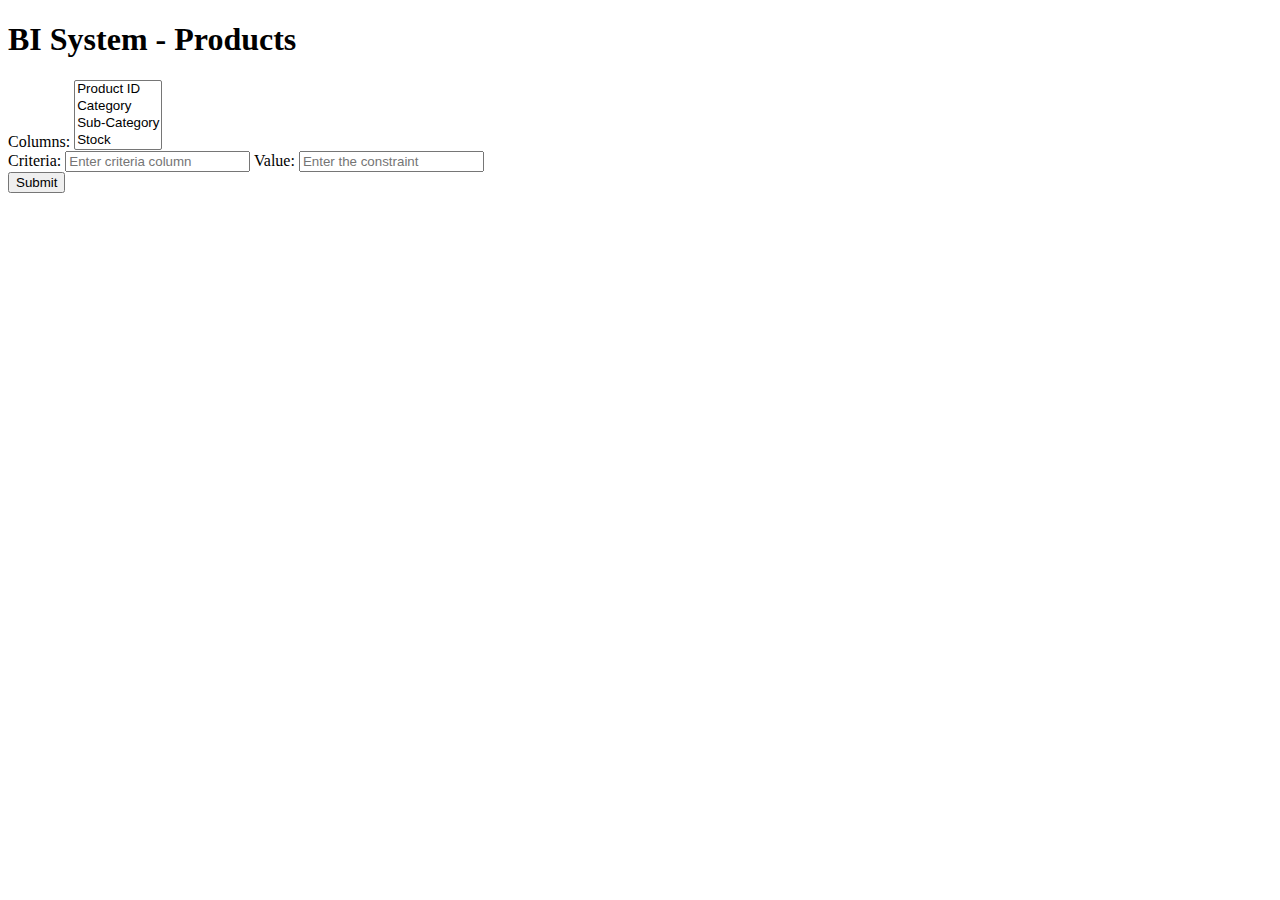
<file: index.html>
<!DOCTYPE html>
<html lang="en">
<head>
    <meta charset="UTF-8">
    <meta name="viewport" content="width=device-width, initial-scale=1.0">
    <title>BI System - Products</title>
</head>
<body>
    <h1>BI System - Products</h1>
    <form id="productsForm">
        <label for="columns">Columns:</label>
        <select id="columns" name="columns" multiple>
            <option value="productID">Product ID</option>
            <option value="category">Category</option>
            <option value="sub_category">Sub-Category</option>
            <option value="stock">Stock</option>
        </select>
        <br>
        <label for="criteriaColumn">Criteria:</label>
        <input type="text" id="criteriaColumn" name="criteriaColumn" placeholder="Enter criteria column">
        <label for="criteriaConstraint">Value:</label>
        <input type="text" id="criteriaConstraint" name="criteriaConstraint" placeholder="Enter the constraint">
        <br>
        <button type="submit">Submit</button>
    </form>
    <div id="productsData"></div>

    <script>
        document.getElementById('productsForm').addEventListener('submit', function(event) {
            event.preventDefault(); // Prevent default form submission behavior

            const columnsSelect = document.getElementById('columns');
            const selectedColumns = [...columnsSelect.selectedOptions].map(option => option.value)
            
            const criteriaColumn = document.getElementById('criteriaColumn').value;
            const criteriaConstraint = document.getElementById('criteriaConstraint').value;
            // Construct the API endpoint URL with query parameters
            let apiUrl = '/api/products?columns=' + encodeURIComponent(selectedColumns.join(','));
            if (criteriaColumn && criteriaConstraint) {
                //apiUrl += `&${encodeURIComponent(criteriaColumn)}=${encodeURIComponent(criteriaConstraint)}`;
                apiUrl += `&criteriaColumn=${encodeURIComponent(criteriaColumn)}&criteriaConstraint=${encodeURIComponent(criteriaConstraint)}`;

            }

            // Make a GET request to the API endpoint
            fetch(apiUrl)
                .then(response => response.json())  // Parse the JSON response
                .then(data => {
                    // Once the JSON data is received, render it on the page
                    document.getElementById('productsData').innerHTML = JSON.stringify(data);
                })
                .catch(error => {
                    console.error('Error:', error);
                });
        });
    </script>
</body>
</html>
</file>
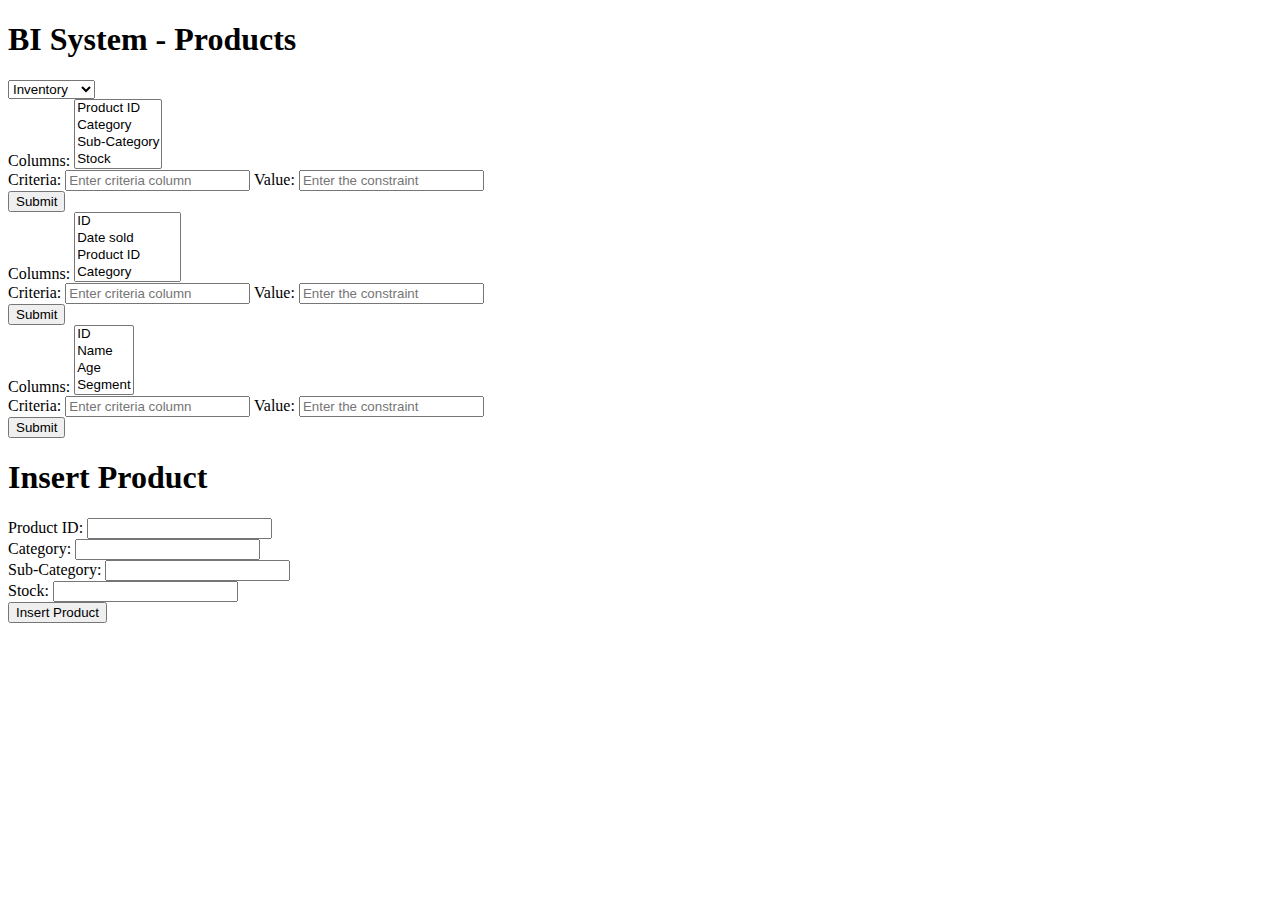
<file: connectivity/index.html>
<!DOCTYPE html>
<html lang="en">
<head>
    <meta charset="UTF-8">
    <meta name="viewport" content="width=device-width, initial-scale=1.0">
    <title>BI System - Products</title>
</head>
<body>
    <h1>BI System - Products</h1>
    <div id="select_table">
        <select id="table_select">
            <option value="inventory">Inventory</option>
            <option value="SALES">Sales</option>
            <option value="customers">Customers</option>
        </select>
    </div>
    <!--PRODUCTS FORM-->
    <form id="productsForm">
        <label for="columns">Columns:</label>
        <select id="columns" name="columns" multiple>
            <option value="productID">Product ID</option>
            <option value="category">Category</option>
            <option value="sub_category">Sub-Category</option>
            <option value="stock">Stock</option>
        </select>
        <br>
        <label for="criteriaColumn">Criteria:</label>
        <input type="text" id="criteriaColumn" name="criteriaColumn" placeholder="Enter criteria column">
        <label for="criteriaConstraint">Value:</label>
        <input type="text" id="criteriaConstraint" name="criteriaConstraint" placeholder="Enter the constraint">
        <br>
        <button type="submit">Submit</button>
    </form>
    <!--SALES FORM-->
    <form id="salesForm">
        <label for="columns">Columns:</label>
        <select id="columns" name="columns" multiple>
            <option value="saleID">ID</option>
            <option value="date_sold">Date sold</option>
            <option value="productID">Product ID</option>
            <option value="category">Category</option>
            <option value="price">Price</option>
            <option value="quantity">Quantity</option>
            <option value="payment_method">Payment Method</option>
        </select>
        <br>
        <label for="criteriaColumn">Criteria:</label>
        <input type="text" id="criteriaColumn" name="criteriaColumn" placeholder="Enter criteria column">
        <label for="criteriaConstraint">Value:</label>
        <input type="text" id="criteriaConstraint" name="criteriaConstraint" placeholder="Enter the constraint">
        <br>
        <button type="submit">Submit</button>
    </form>
    <!--CUSTOMERS FORM-->
    <form id="customersForm">
        <label for="columns">Columns:</label>
        <select id="columns" name="columns" multiple>
            <option value="customer_id">ID</option>
            <option value="customer_name">Name</option>
            <option value="age">Age</option>
            <option value="segment">Segment</option>
        </select>
        <br>
        <label for="criteriaColumn">Criteria:</label>
        <input type="text" id="criteriaColumn" name="criteriaColumn" placeholder="Enter criteria column">
        <label for="criteriaConstraint">Value:</label>
        <input type="text" id="criteriaConstraint" name="criteriaConstraint" placeholder="Enter the constraint">
        <br>
        <button type="submit">Submit</button>
    </form>
    <div id="productsData"></div>
    <!--INSERTING DATA-->
    <h1>Insert Product</h1>
    <form id="insertProductForm">
        <label for="productID">Product ID:</label>
        <input type="text" id="productID" name="productID" required>
        <br>
        <label for="category">Category:</label>
        <input type="text" id="category" name="category" required>
        <br>
        <label for="subCategory">Sub-Category:</label>
        <input type="text" id="subCategory" name="subCategory" required>
        <br>
        <label for="stock">Stock:</label>
        <input type="number" id="stock" name="stock" required>
        <br>
        <button type="submit">Insert Product</button>
    </form>

    <script>
        //show different forms according to table selection
        const tableSelect = document.getElementById('table_select');
        const productsForm = document.getElementById('productsForm');
        const salesForm = document.getElementById('salesForm');
        const customersForm = document.getElementById('customersForm');

        tableSelect.addEventListener('change', function() {
            const selectedTable = tableSelect.value;

            productsForm.style.display = 'none';
            salesForm.style.display = 'none';
            customersForm.style.display = 'none';

            if (selectedTable === 'inventory') {
            productsForm.style.display = 'block';
            } else if (selectedTable === 'SALES') {
            salesForm.style.display = 'block';
            } else if (selectedTable === 'customers') {
            customersForm.style.display = 'block';
            }
        })
        //get data - inventory table
        document.getElementById('productsForm').addEventListener('submit', function(event) {
            event.preventDefault(); 
    
            const columnsSelect = document.getElementById('columns');
            const selectedColumns = [...columnsSelect.selectedOptions].map(option => option.value)
            
            const criteriaColumn = document.getElementById('criteriaColumn').value;
            const criteriaConstraint = document.getElementById('criteriaConstraint').value;
            
            // Construct the API endpoint URL with query parameters
            let apiUrl = `/api/mydata?columns=${encodeURIComponent(selectedColumns.join(','))}&table=inventory`;
            
            if (criteriaColumn && criteriaConstraint) {
                apiUrl += `&criteriaColumn=${encodeURIComponent(criteriaColumn)}&criteriaConstraint=${encodeURIComponent(criteriaConstraint)}`;
            }
    
            // Make a GET request to the API endpoint
            fetch(apiUrl)
                .then(response => response.json())  // Parse the JSON response
                .then(data => {
                    // Once the JSON data is received, render it on the page
                    document.getElementById('productsData').innerHTML = JSON.stringify(data);
                })
                .catch(error => {
                    console.error('Error:', error);
                });
        });
        // get data - sales table
        document.getElementById('salesForm').addEventListener('submit', function(event) {
            event.preventDefault(); // Prevent default form submission behavior
    
            const columnsSelect = document.getElementById('columns');
            const selectedColumns = [...columnsSelect.selectedOptions].map(option => option.value)
            console.log(selectedColumns)
            const criteriaColumn = document.getElementById('criteriaColumn').value;
            const criteriaConstraint = document.getElementById('criteriaConstraint').value;
            
            // Construct the API endpoint URL with query parameters
            let apiUrl = `/api/mydata?columns=${encodeURIComponent(selectedColumns.join(','))}&table=SALES`;
            
            if (criteriaColumn && criteriaConstraint) {
                apiUrl += `&criteriaColumn=${encodeURIComponent(criteriaColumn)}&criteriaConstraint=${encodeURIComponent(criteriaConstraint)}`;
            }
    
            // Make a GET request
            fetch(apiUrl)
                .then(response => response.json())  // Parse the JSON response
                .then(data => {
                    // Once the JSON data is received, render it on the page
                    document.getElementById('productsData').innerHTML = JSON.stringify(data);
                })
                .catch(error => {
                    console.error('Error:', error);
                });
        });

        document.getElementById('customersForm').addEventListener('submit', function(event) {
            event.preventDefault(); // Prevent default form submission behavior
    
            const columnsSelect = document.getElementById('columns');
            const selectedColumns = [...columnsSelect.selectedOptions].map(option => option.value)
            console.log(selectedColumns);
            const criteriaColumn = document.getElementById('criteriaColumn').value;
            const criteriaConstraint = document.getElementById('criteriaConstraint').value;
            
            // Construct the API endpoint URL with query parameters
            let apiUrl = `/api/mydata?columns=${encodeURIComponent(selectedColumns.join(','))}&table=customers`;
            
            if (criteriaColumn && criteriaConstraint) {
                apiUrl += `&criteriaColumn=${encodeURIComponent(criteriaColumn)}&criteriaConstraint=${encodeURIComponent(criteriaConstraint)}`;
            }
    
            // Make a GET request to the API endpoint
            fetch(apiUrl)
                .then(response => response.json())  // Parse the JSON response
                .then(data => {
                    // Once the JSON data is received, render it on the page
                    document.getElementById('productsData').innerHTML = JSON.stringify(data);
                })
                .catch(error => {
                    console.error('Error:', error);
                });
        });

        //////////////////DATA INSERTION////////////////////////
         // Construct request body
         document.getElementById('insertProductForm').addEventListener('submit', function(event) {
            event.preventDefault(); 

            // Extract data from form fields
            const productID = document.getElementById('productID').value;
            const category = document.getElementById('category').value;
            const subCategory = document.getElementById('subCategory').value;
            const stock = document.getElementById('stock').value;

            // Construct request body
            const data = {
                productID: productID,
                category: category,
                subCategory: subCategory,
                stock: stock
            };

            // Make a POST request to the API endpoint
            fetch('/api/insert/products', {
                method: 'POST',
                headers: {
                    'Content-Type': 'application/json'
                },
                body: JSON.stringify(data)
            })
            .then(response => response.json())
            .then(data => {
                // Handle success response
                console.log('Product inserted successfully:', data);
                // Optionally, display a success message to the user
            })
            .catch(error => {
                // Handle error response
                console.error('Error inserting product:', error);
                // Optionally, display an error message to the user
            });
        });

        ////////////////////DELETION////////////////////
        
    </script>
</body>
</html>
</file>
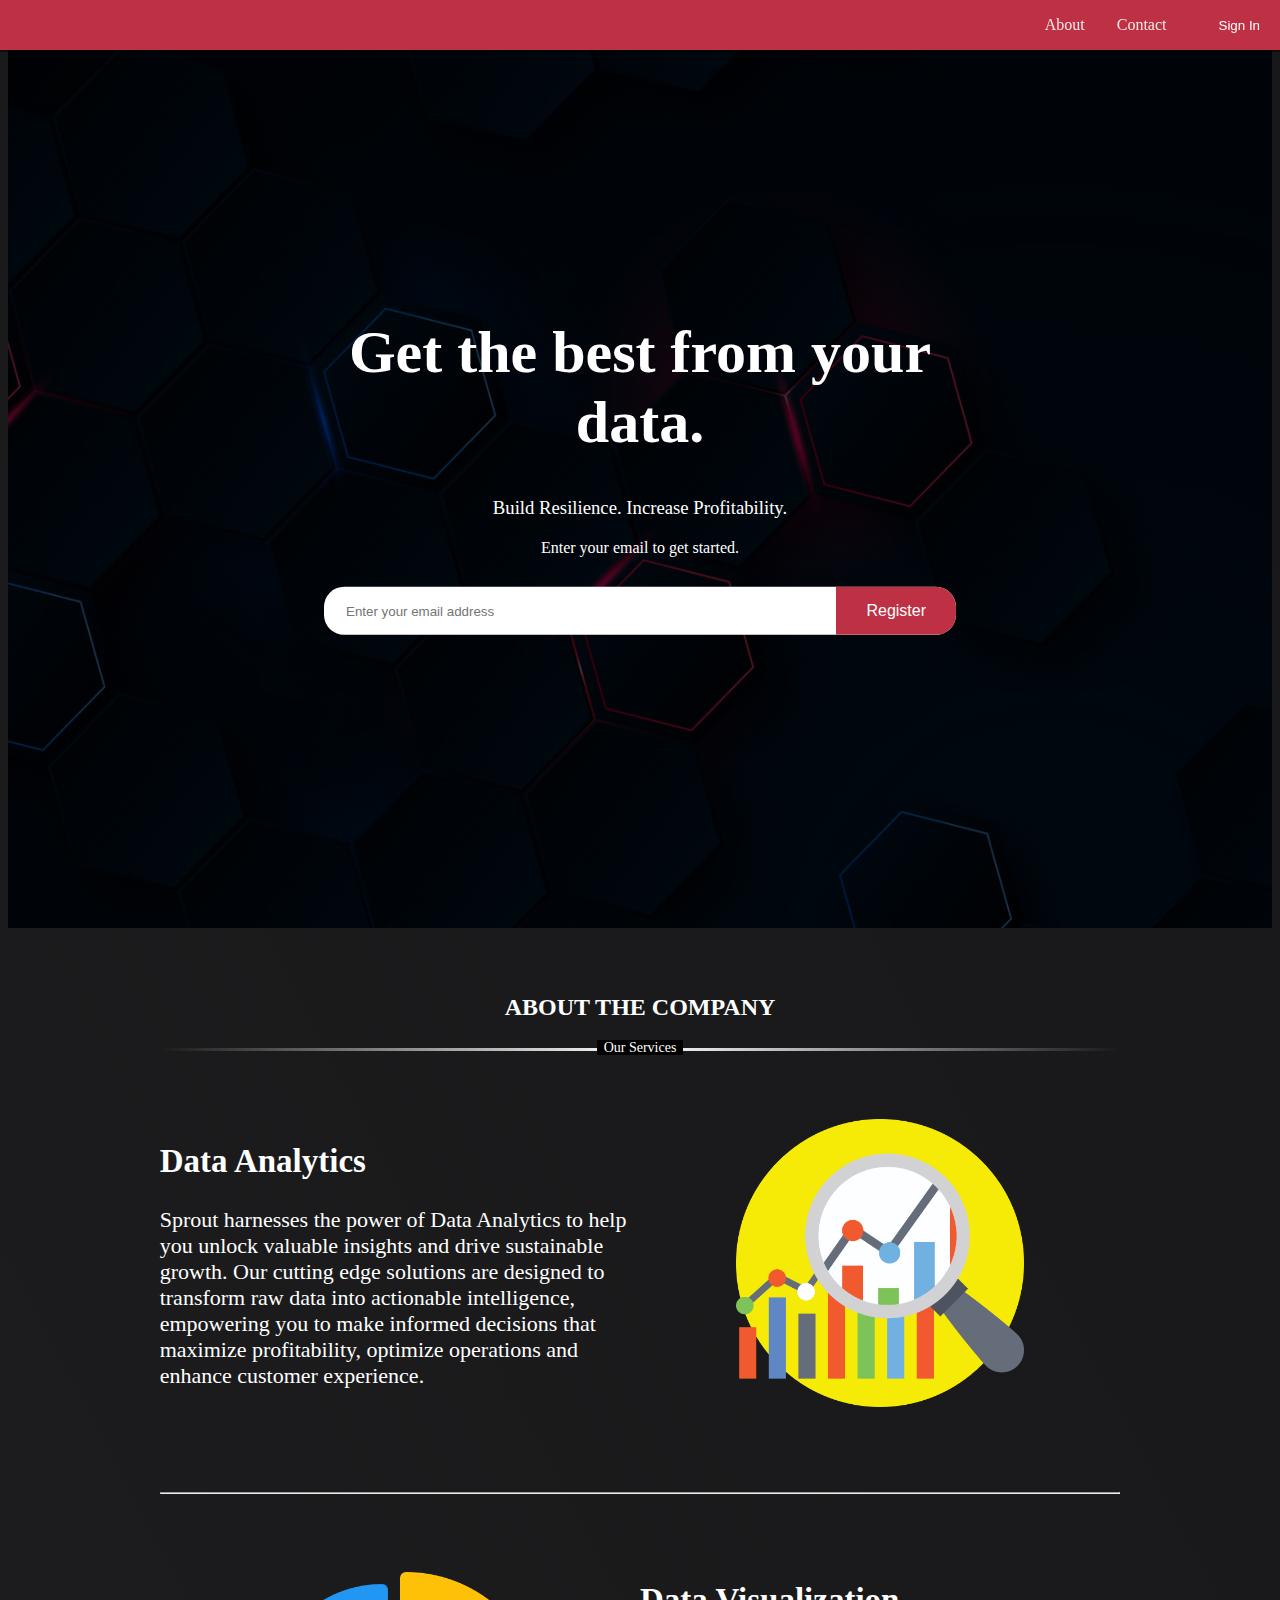
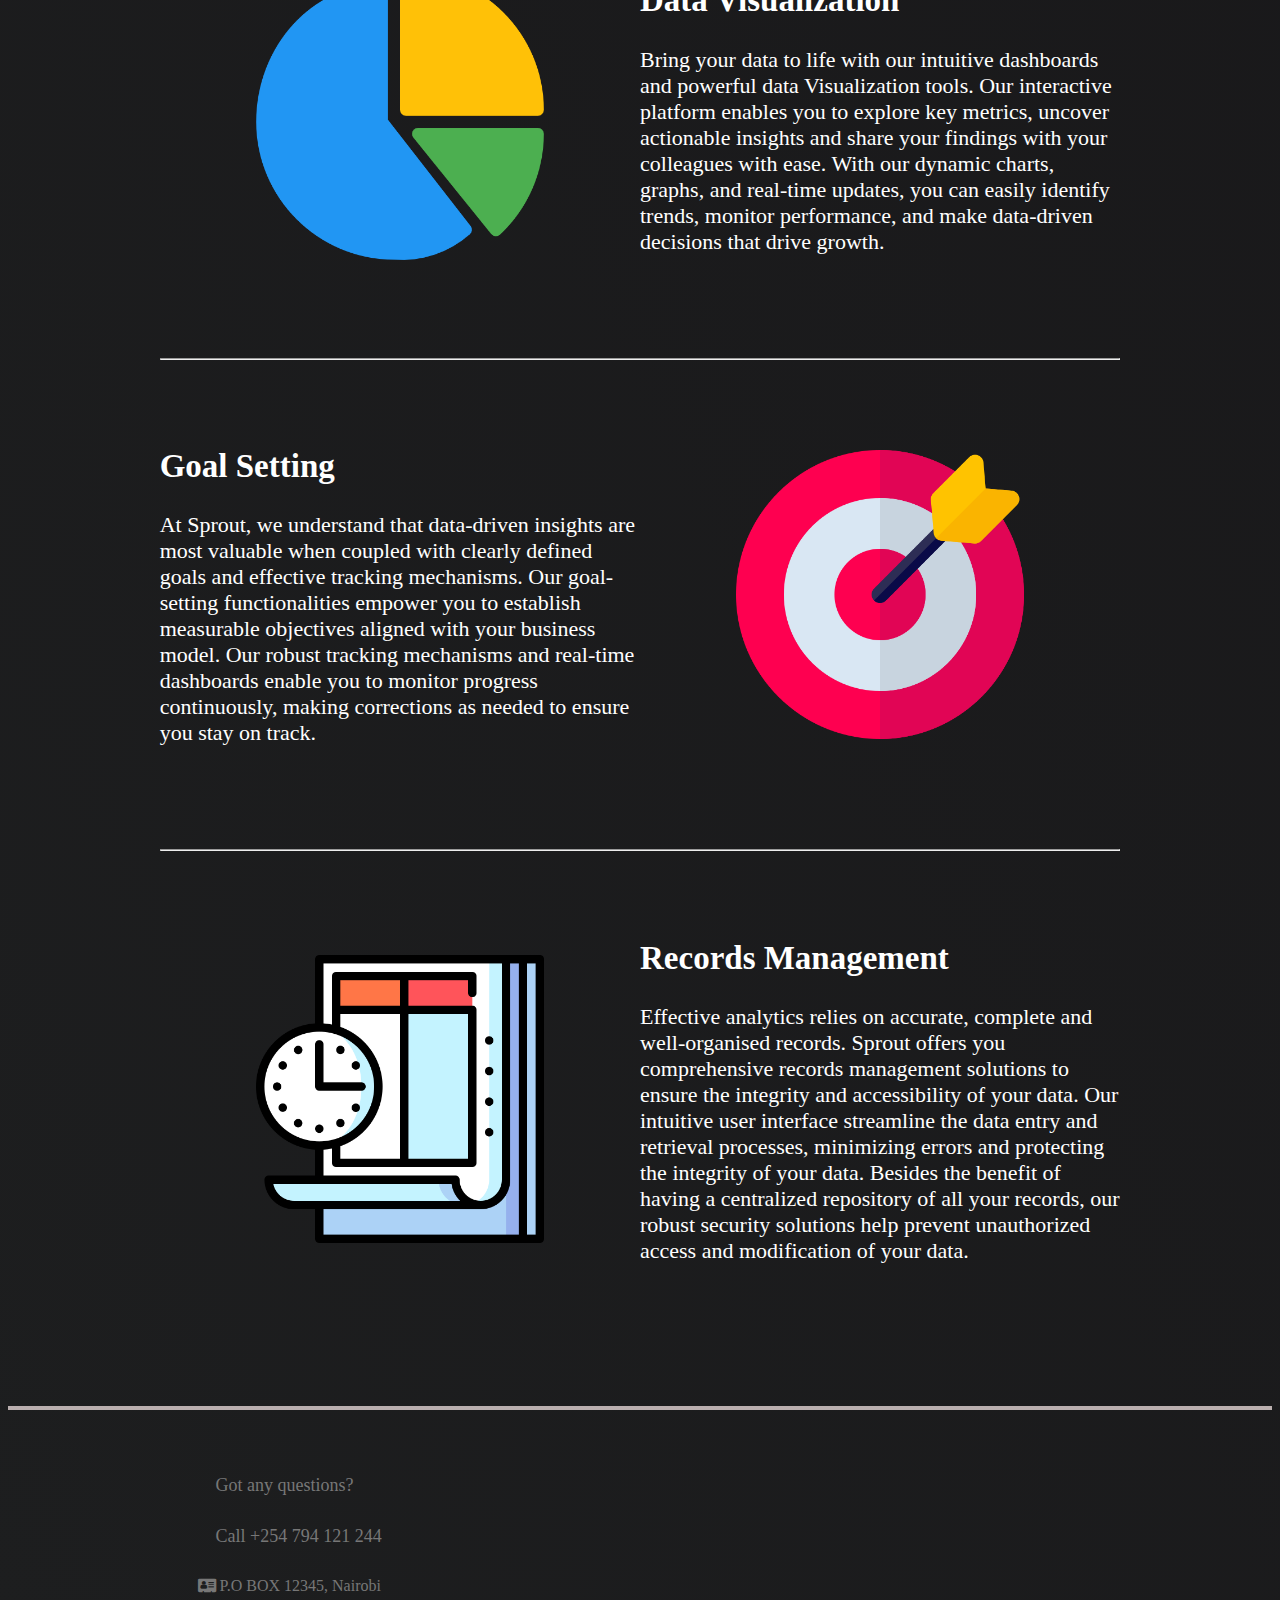
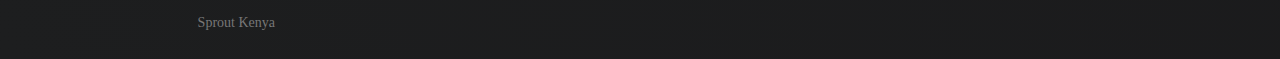
<file: Sprout/templates/static/index.html>
<!DOCTYPE html>
<html>
    <head>
        <meta name="viewport" content="width=device-width, initial-scale=1.0">
        <title>Sprout BI</title>
        <link rel="stylesheet" href="css/styles.css">
        <link rel="stylesheet" href="https://cdnjs.cloudflare.com/ajax/libs/font-awesome/4.7.0/css/font-awesome.min.css">
    </head>
    <body>
        <div class="header">
            <nav id="navbar">
                <div class="nav">
                    <ul class="nav-list">
                        <li>
                          <a href="#about">About</a>
                        </li>
                        <li>
                          <a href="#contact">Contact</a>
                        </li>
                      </ul>
                    <button>Sign In</button>
                </div>
            </nav>
            <div class="header-content">
                <h1>Get the best from your data.</h1>
                <h3>Build Resilience. Increase Profitability.</h3>
                <p>Enter your email to get started.</p>
                <form class="email-signup">
                    <input type="email" placeholder="Enter your email address" required>
                    <button type="submit">Register</button>
                </form>
            </div>
        </div>
    
        <div id="about">
            <h1>ABOUT THE COMPANY</h1>
            <hr class="hr-text gradient" data-content="Our Services">
            <div class="row">
                <div class="text-col">
                    <h2>Data Analytics</h2>
                    <p>Sprout harnesses the power of Data Analytics to help you unlock
                        valuable insights and drive sustainable growth. Our cutting edge solutions are designed to
                        transform raw data into actionable intelligence, empowering you to make informed decisions
                        that maximize profitability, optimize operations and enhance customer experience.
                    </p>
                </div>
                <div class="img-col">
                    <img src="marketing.png">
                </div>
            </div>
            <hr>
            <div class="row">
                <div class="img-col">
                    <img src="pie-chart.png">
                </div>
                <div class="text-col">
                    <h2>Data Visualization</h2>
                    <p>Bring your data to life with our intuitive dashboards and powerful data Visualization
                        tools. Our interactive platform enables you to explore key metrics, uncover actionable insights
                        and share your findings with your colleagues with ease. With our dynamic charts, graphs, and real-time updates, 
                        you can easily identify trends, monitor performance, and make data-driven decisions that drive growth.
                    </p>
                </div>
            </div>
            <hr>
            <div class="row">
                <div class="text-col">
                    <h2>Goal Setting</h2>
                    <p>At Sprout, we understand that data-driven insights are most valuable when coupled
                        with clearly defined goals and effective tracking mechanisms. Our goal-setting functionalities
                        empower you to establish measurable objectives aligned with your business model. Our robust tracking
                        mechanisms and real-time dashboards enable you to monitor progress continuously, making corrections
                        as needed to ensure you stay on track. 
                    </p>
                </div>
                <div class="img-col">
                    <img src="goal.png">
                </div>
            </div>
            <hr>
            <div class="row">
                <div class="img-col">
                    <img src="worksheet.png">
                </div>
                <div class="text-col">
                    <h2>Records Management</h2>
                    <p>Effective analytics relies on accurate, complete and well-organised records. Sprout offers you
                        comprehensive records management solutions to ensure the integrity and accessibility of your data.
                        Our intuitive user interface streamline the data entry and retrieval processes, minimizing errors and 
                        protecting the integrity of your data. Besides the benefit of having a centralized repository of all your
                        records, our robust security solutions help prevent unauthorized access and modification of your data.
                    </p>
                </div>
            </div>
        </div>
        <div id="contact">
            <h2><i class="fa-solid fa-question footer-icon"></i>Got any questions?</h2>
            <h2><i class="fa-thin fa-phone footer-icon"></i>Call +254 794 121 244</h2>
            <p><i class="fa fa-address-card footer-icon" aria-hidden="true"></i>P.O BOX 12345, Nairobi</p>
            <p class="copyright-txt">Sprout Kenya</p>
        </div>

    </body>
</html>
</file>
<file: Sprout/templates/static/css/styles.css>
:root {
    --main-white: #f0e8e7;
    --main-red: #be3144;
    --main-blue: #45567d;
    --main-gray: rgb(40, 37, 37);
}
body {
    /*background: #000;*/
    background-image: linear-gradient(62deg, #1d1e1f 0%, #181719 100%);
    color: #fff;
}
.header {
    max-width: 100%;
    height: 100vh;
    background-image: linear-gradient(rgba(0,0,0,0.7),rgba(0,0,0,0.7)),url(../bg3.jpg);
    background-size: cover;
    background-position: center;
    padding: 10px 8%;
    position: relative;
}
ul {
    list-style: none;
}
  
a {
    text-decoration: none;
    color: var(--main-white);
}
nav {
    display: flex;
    align-items: center;
    justify-content: flex-end;
    padding: 10px 0;
}
.nav-list {
    display: flex;
}
.nav-list a {
    margin-right: 2rem;
}  
.nav-list a:hover {
    background: var(--main-white);
    color:#000;
}
.nav {
    display: flex;
    justify-content: flex-end;
    position: fixed;
    top: 0;
    left: 0;
    width: 100%;
    background: var(--main-red);
    box-shadow: 0 2px 0 rgba(0, 0, 0, 0.4);
    z-index: 10;
}
nav button {
    background: var(--main-red);
    color:#fff;
    padding: 7px 20px;
    border-radius: 4px;
    cursor: pointer;
    border: 0;
}
nav button:hover {
    background: var(--main-white);
    color:#000;
}
.header-content {
    position:absolute;
    top:40%;
    left:50%;
    transform:translate(-50%,-50%);
    text-align:center;
    margin-top: 80px;
}
.header-content h1 {
    font-size: 60px;
    line-height: 70px;
    font-weight: 600;
    max-width: 650px;
}
.header-content h3 {
    font-weight: 400;
    margin-bottom: 20px;
}
.email-signup {
    background: white;
    border-radius: 20px;
    display:flex;
    align-items:center;
    margin-top:30px;
    overflow:hidden;
}
.email-signup input {
    flex: 1;
    border: 0;
    outline: 0;
    margin-left: 20px;
}
.email-signup button {
    background: var(--main-red);
    border:0;
    outline:0;
    color:#fff;
    font-size: 16px;
    cursor:pointer;
    padding: 15px 30px;
}
#about {
    padding: 50px 12%;
    font-size: 22px;
}
#about h1{
    font-size: 24px;
    text-align: center;
}
.hr-text {
    border: 0;
    font-size: 14px;
    height: 1.5em;
    line-height: 1em;
    position: relative;
    text-align: center;
}
.hr-text::before {
    content: "";
    background: linear-gradient(to right, transparent, white, transparent);
    position: absolute;
    left: 0;
    top: 50%;
    width: 100%;
    height: 3px;
}
.hr-text::after {
    background-color: black;
    color: white;
    content: attr(data-content);
    line-height: 1.5em;
    padding: 0 7px;
    position: relative;
}
.row {
    display: flex;
    width: 100%;
    align-items: center;
    flex-wrap: wrap;
    padding: 50px 0;
}
.text-col {
    flex-basis: 50%;
    margin-bottom: 20px;
}
.img-col {
    flex-basis: 50%;
    margin-bottom: 20px;
}
.img-col img {
    display: block;
    width: 60%;
    margin: auto;
}
.features h2 {
    font-size: 50px;
    font-weight: 600;
    margin-bottom: 20px;
}
#contact {
    padding: 50px 15% 10px;
    border-top: 4px solid rgb(186, 175, 175);
    color: #777;
}
#contact h2 {
    font-size: 18px;
    font-weight: 400;
    margin-bottom: 30px;
}
#contact .col {
    flex-basis: 25%;
    flex-grow: 1;
    margin-bottom: 20px;
}
#contact .col a {
    display: block;
    text-decoration: none;
    color: #777;
    font-size: 14px;
    margin-bottom: 10px;
}
#contact .row {
    align-items: flex-start;
    padding: 10px 0;
}
#contact .language-btn {
    color:#fff;
    padding: 10px 20px;
    border-radius: 3px;
}
.footer-icon {
    margin-right: 4px;
}
.copyright-txt {
    font-size: 14px;
    margin-top: 20px;
    margin-bottom: 10px;
}

/*-------media queries---------*/
</file>
